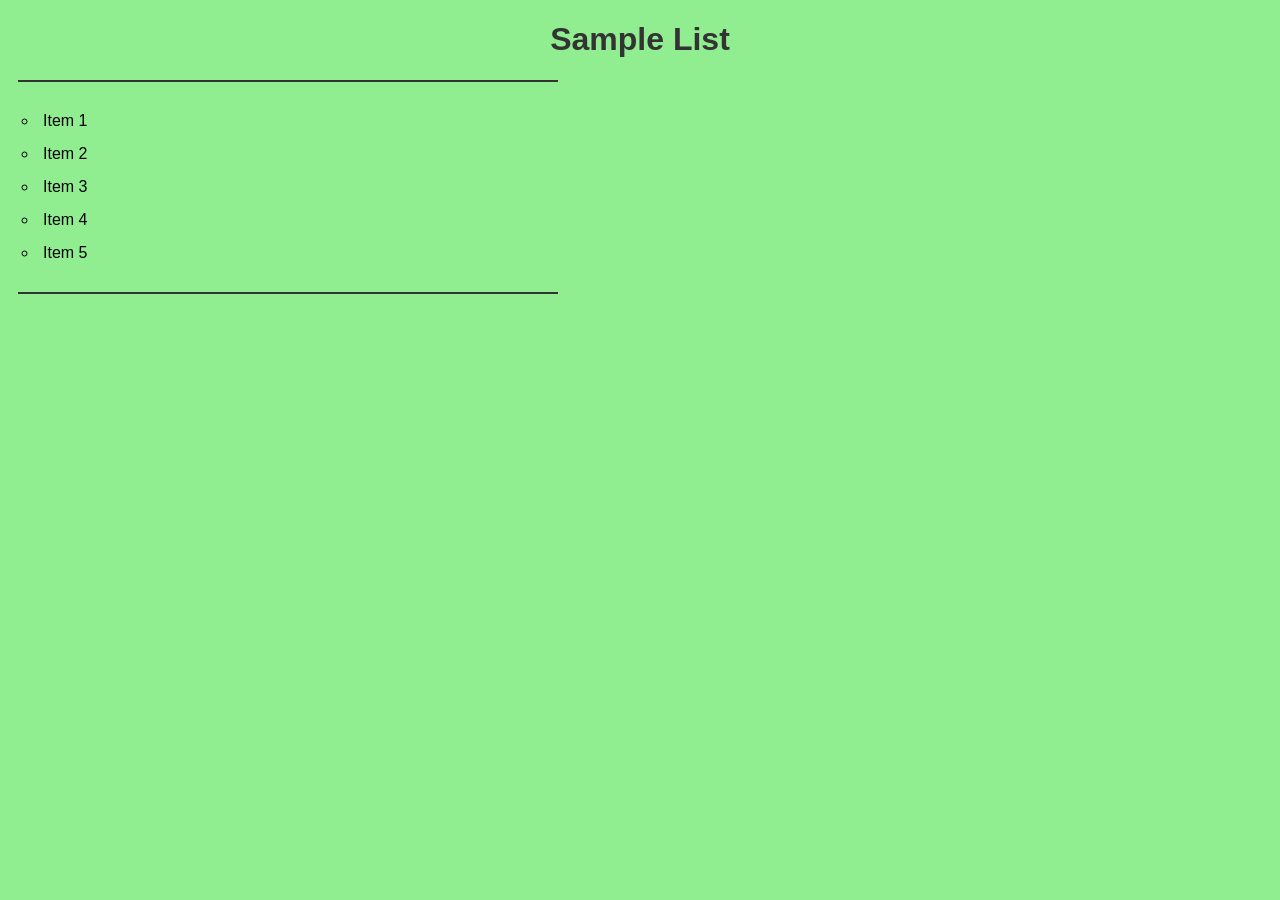
<file: week3/prelab/p1/index.html>
<!DOCTYPE html>
<html lang="en">
<head>
    <meta charset="UTF-8">
    <meta name="viewport" content="width=device-width, initial-scale=1.0">
    <title>List with Styling</title>
    <link rel="stylesheet" href="style.css">
</head>
<body>
    <h1>Sample List</h1>
    <ul>
        <li>Item 1</li>
        <li>Item 2</li>
        <li>Item 3</li>
        <li>Item 4</li>
        <li>Item 5</li>
    </ul>
</body>
</html>
</file>
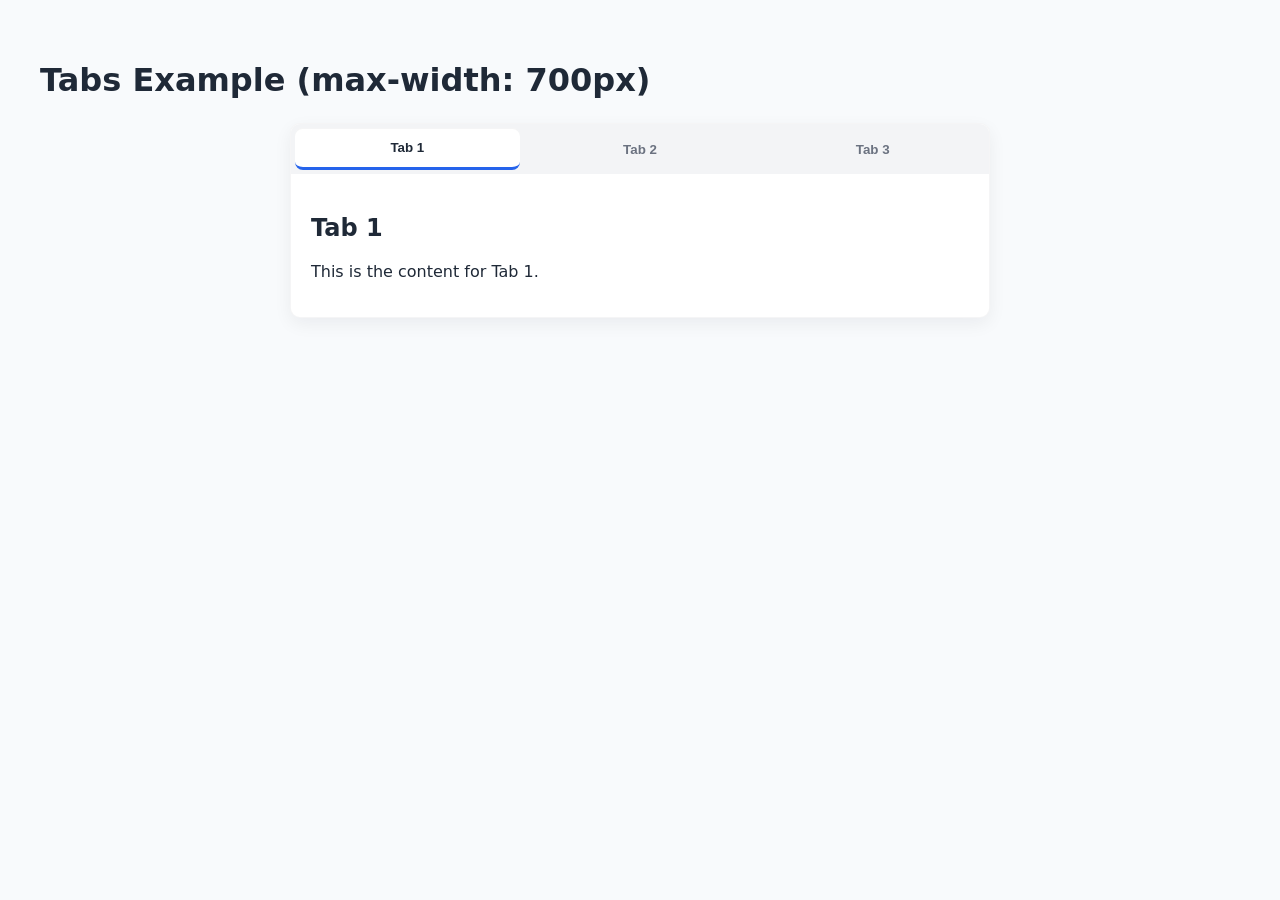
<file: week3/prelab/p2/index.html>
<!DOCTYPE html>
<html lang="en">
<head>
  <meta charset="UTF-8" />
  <meta name="viewport" content="width=device-width, initial-scale=1.0" />
  <title>Tabs — Example</title>
  <link rel="stylesheet" href="style.css" />
</head>
<body>
  <h1>Tabs Example (max-width: 700px)</h1>

  <div class="tab">
    <div class="tab-headers">
      <button class="tab-btn active" aria-controls="tab1">Tab 1</button>
      <button class="tab-btn" aria-controls="tab2">Tab 2</button>
      <button class="tab-btn" aria-controls="tab3">Tab 3</button>
    </div>

    <div class="tab-content">
      <section id="tab1" class="content active">
        <h2>Tab 1</h2>
        <p>This is the content for Tab 1.</p>
      </section>

      <section id="tab2" class="content">
        <h2>Tab 2</h2>
        <p>This is the content for Tab 2.</p>
      </section>

      <section id="tab3" class="content">
        <h2>Tab 3</h2>
        <p>This is the content for Tab 3.</p>
      </section>
    </div>
  </div>

  <script>
    // Small JS to switch tabs (keeps markup simple)
    document.querySelectorAll('.tab-headers .tab-btn').forEach(btn => {
      btn.addEventListener('click', () => {
        const tab = btn.getAttribute('aria-controls');

        // headers
        document.querySelectorAll('.tab-btn').forEach(b => b.classList.remove('active'));
        btn.classList.add('active');

        // content
        document.querySelectorAll('.tab-content .content').forEach(c => c.classList.remove('active'));
        document.getElementById(tab).classList.add('active');
      });
    });
  </script>
</body>
</html>
</file>
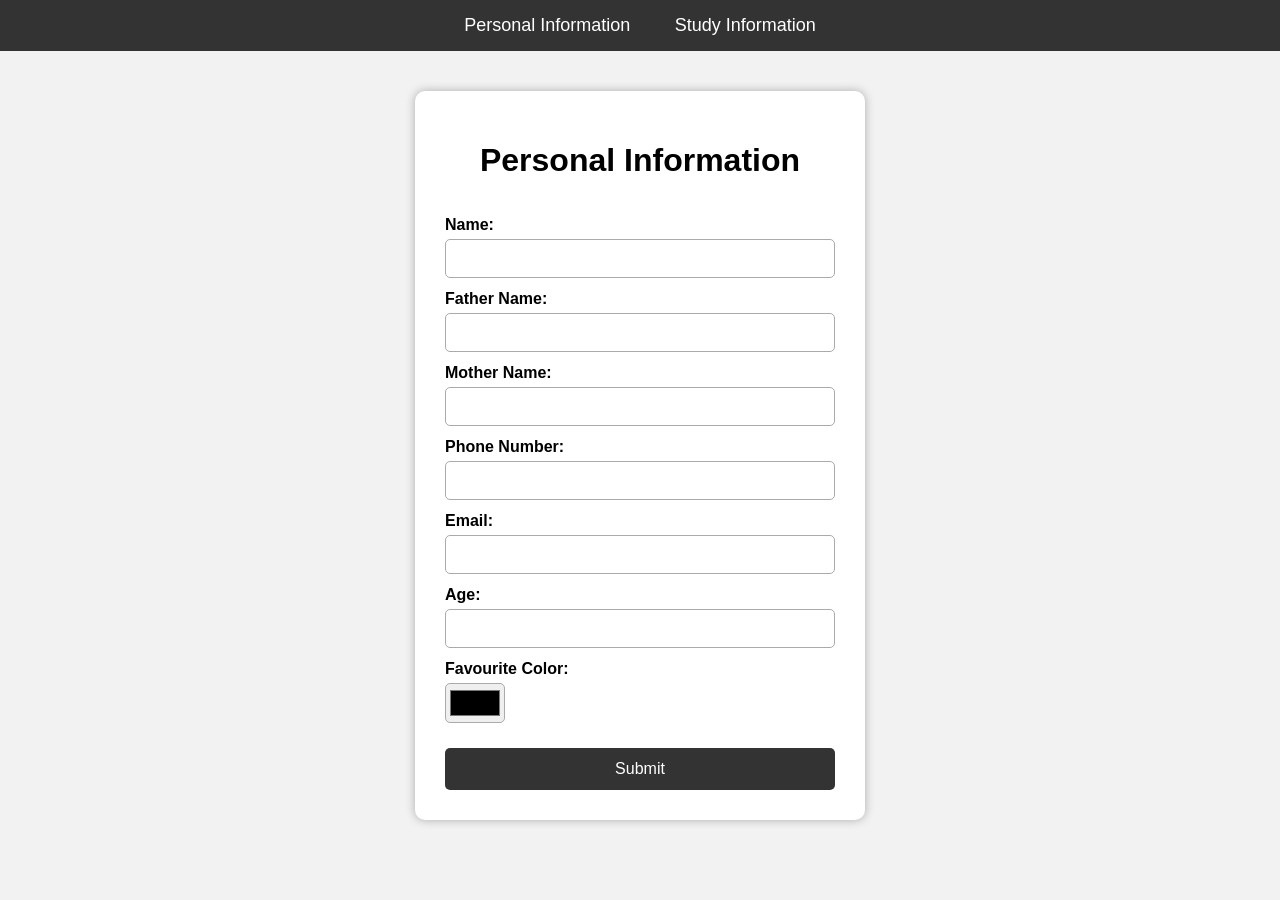
<file: week2/personal.html>
<!DOCTYPE html>
<html>
<head>
    <title>Personal Information</title>
    <link rel="stylesheet" href="style.css">
</head>

<body>

    <nav>
        <a href="personal.html">Personal Information</a>
        <a href="study.html">Study Information</a>
    </nav>

    <div class="container">
        <h1>Personal Information</h1>

        <form>
            <label for="name">Name:</label>
            <input type="text" id="name" name="name" required>

            <label for="father">Father Name:</label>
            <input type="text" id="father" name="father" required>

            <label for="mother">Mother Name:</label>
            <input type="text" id="mother" name="mother" required>

            <label for="phone">Phone Number:</label>
            <input type="tel" id="phone" name="phone" required>

            <label for="email">Email:</label>
            <input type="email" id="email" name="email" required>

            <label for="age">Age:</label>
            <input type="number" id="age" name="age" min="1" max="100" required>

            <label for="color">Favourite Color:</label>
            <input type="color" id="color" name="color">

            <button type="submit">Submit</button>
        </form>
    </div>

</body>
</html>
</file>
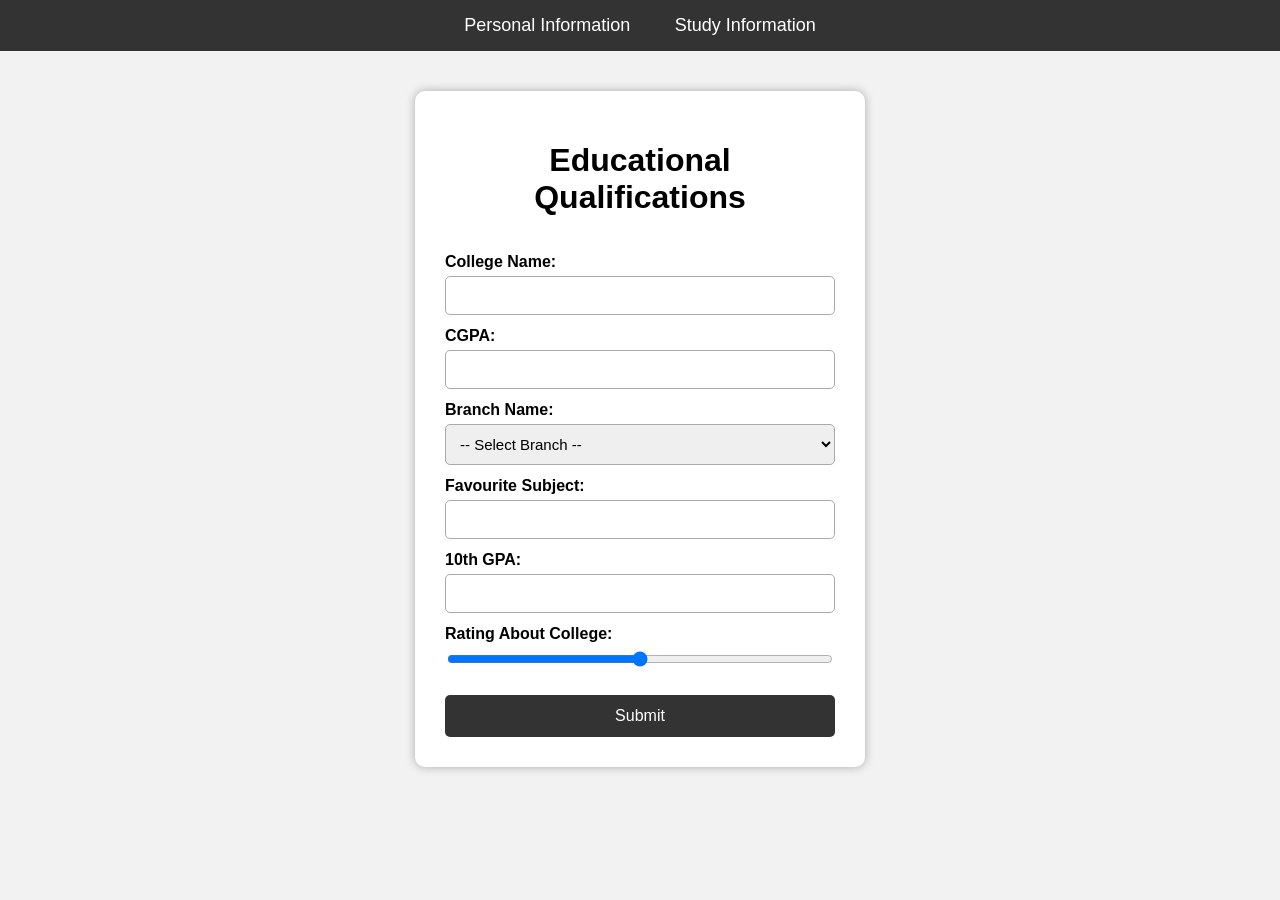
<file: week2/study.html>
<!DOCTYPE html>
<html>
<head>
    <title>Study Information</title>
    <link rel="stylesheet" href="style.css">
</head>

<body>

    <nav>
        <a href="personal.html">Personal Information</a>
        <a href="study.html">Study Information</a>
    </nav>

    <div class="container">
        <h1>Educational Qualifications</h1>

        <form>
            <label for="college">College Name:</label>
            <input type="text" id="college" name="college" required>

            <label for="cgpa">CGPA:</label>
            <input 
                type="number" 
                id="cgpa" 
                name="cgpa" 
                min="0" 
                max="10" 
                step="0.1" 
                required
            >

            <label for="branch">Branch Name:</label>
            <select id="branch" name="branch" required>
                <option value="">-- Select Branch --</option>
                <option value="cse">Computer Science and Engineering</option>
                <option value="ece">Electronics and Communication Engineering</option>
                <option value="eee">Electrical and Electronics Engineering</option>
                <option value="mech">Mechanical Engineering</option>
                <option value="civil">Civil Engineering</option>
                <option value="it">Information Technology</option>
            </select>

            <label for="subject">Favourite Subject:</label>
            <input type="text" id="subject" name="subject" required>

            <label for="gpa">10th GPA:</label>
            <input 
                type="number" 
                id="gpa" 
                name="gpa" 
                min="0" 
                max="10" 
                step="0.1" 
                required
            >

            <label for="rating">Rating About College:</label>
            <input 
                type="range" 
                id="rating" 
                name="rating" 
                min="0" 
                max="10" 
                value="5"
                step="1"
            >

            <button type="submit">Submit</button>
        </form>
    </div>

</body>
</html>
</file>
<file: week3/prelab/p1/style.css>
body {
    background-color: lightgreen;
    font-family: Arial, sans-serif;
}

h1 {
    color: #333;
    text-align: center;
}

ul {
    list-style-type: circle;
    margin: 10px;
    padding: 20px;
    border-top: 2px solid #333;
    border-bottom: 2px solid #333;
    max-width: 500px;
}

li {
    margin: 5px 0;
    padding: 5px;
}
</file>
<file: week3/prelab/p2/style.css>
/* style.css
   Styles for tab component — container limited to max-width: 700px
*/

:root{
  --bg: #ffffff;
  --muted: #f3f4f6;
  --accent: #2563eb;
  --text: #1f2937;
  --muted-text: #6b7280;
  --shadow: 0 6px 18px rgba(15, 23, 42, 0.06);
  --radius: 10px;
  --gap: 0.5rem;
}

*{box-sizing:border-box}
body{
  font-family: system-ui, -apple-system, "Segoe UI", Roboto, "Helvetica Neue", Arial;
  background: #f8fafc;
  color:var(--text);
  padding:2rem;
}

/* Container: limit width to 700px and center */
.tab{
  max-width: 700px;        /* <-- max-width requirement */
  margin: 1.5rem auto;
  background: var(--bg);
  border-radius: var(--radius);
  box-shadow: var(--shadow);
  overflow: hidden;
  border: 1px solid rgba(15,23,42,0.04);
}

/* Header buttons row */
.tab-headers{
  display: flex;
  gap: var(--gap);
  background: var(--muted);
  padding: 0.25rem;
}

/* Individual tab button */
.tab-btn{
  flex: 1 1 0;
  border: none;
  background: transparent;
  padding: 0.75rem 1rem;
  font-weight: 600;
  color: var(--muted-text);
  cursor: pointer;
  border-radius: 8px;
  transition: color .15s ease, background .15s ease, transform .08s ease;
  outline: none;
}

/* Hover/focus for accessibility */
.tab-btn:hover,
.tab-btn:focus{
  color: var(--text);
  background: rgba(15,23,42,0.03);
  transform: translateY(-1px);
}

/* Active tab styling */
.tab-btn.active{
  color: var(--text);
  background: var(--bg);
  box-shadow: 0 1px 0 rgba(15,23,42,0.04) inset;
  border-bottom: 3px solid var(--accent);
}

/* Content area */
.tab-content{
  padding: 1.25rem;
}

/* Each content panel — only the active one is shown */
.content{
  display: none;
  animation: fadeIn .18s ease;
}
.content.active{
  display: block;
}

/* Small fade-in */
@keyframes fadeIn{
  from{opacity:0; transform: translateY(4px)}
  to{opacity:1; transform: translateY(0)}
}

/* Responsive adjustments for narrower screens (<=700px) */
@media (max-width: 700px){
  .tab{
    margin: 1rem;
    border-radius: 8px;
  }

  /* Stack headers vertically so buttons are tappable on small screens */
  .tab-headers{
    flex-direction: column;
    gap: 0.25rem;
    padding: 0.5rem;
  }
  .tab-btn{
    text-align: left;
    padding: 0.85rem 0.9rem;
    font-size: 0.98rem;
  }

  .tab-content{
    padding: 1rem;
  }
}
</file>
<file: week2/style.css>
* {
    box-sizing: border-box;
}

body {
    margin: 0;
    padding: 0;
    font-family: Arial, sans-serif;
    background-color: #f2f2f2;
}

/* Navigation bar */
nav {
    background-color: #333;
    padding: 15px;
    text-align: center;
}

nav a {
    color: white;
    text-decoration: none;
    margin: 0 20px;
    font-size: 18px;
}

nav a:hover {
    color: #00bcd4;
}

/* Form container */
.container {
    width: 450px;
    margin: 40px auto;
    background-color: white;
    padding: 30px;
    border-radius: 10px;
    box-shadow: 0 0 10px #aaa;
}

h1 {
    text-align: center;
    margin-bottom: 25px;
}

/* Form elements */
form {
    display: flex;
    flex-direction: column;
}

label {
    margin-top: 12px;
    margin-bottom: 5px;
    font-weight: bold;
}

input,
select {
    padding: 10px;
    border: 1px solid #aaa;
    border-radius: 5px;
    font-size: 15px;
}

input[type="color"] {
    width: 60px;
    height: 40px;
    padding: 2px;
}

input[type="range"] {
    padding: 0;
}

button {
    margin-top: 25px;
    padding: 12px;
    border: none;
    border-radius: 5px;
    background-color: #333;
    color: white;
    font-size: 16px;
    cursor: pointer;
}

button:hover {
    background-color: #00bcd4;
}
</file>
